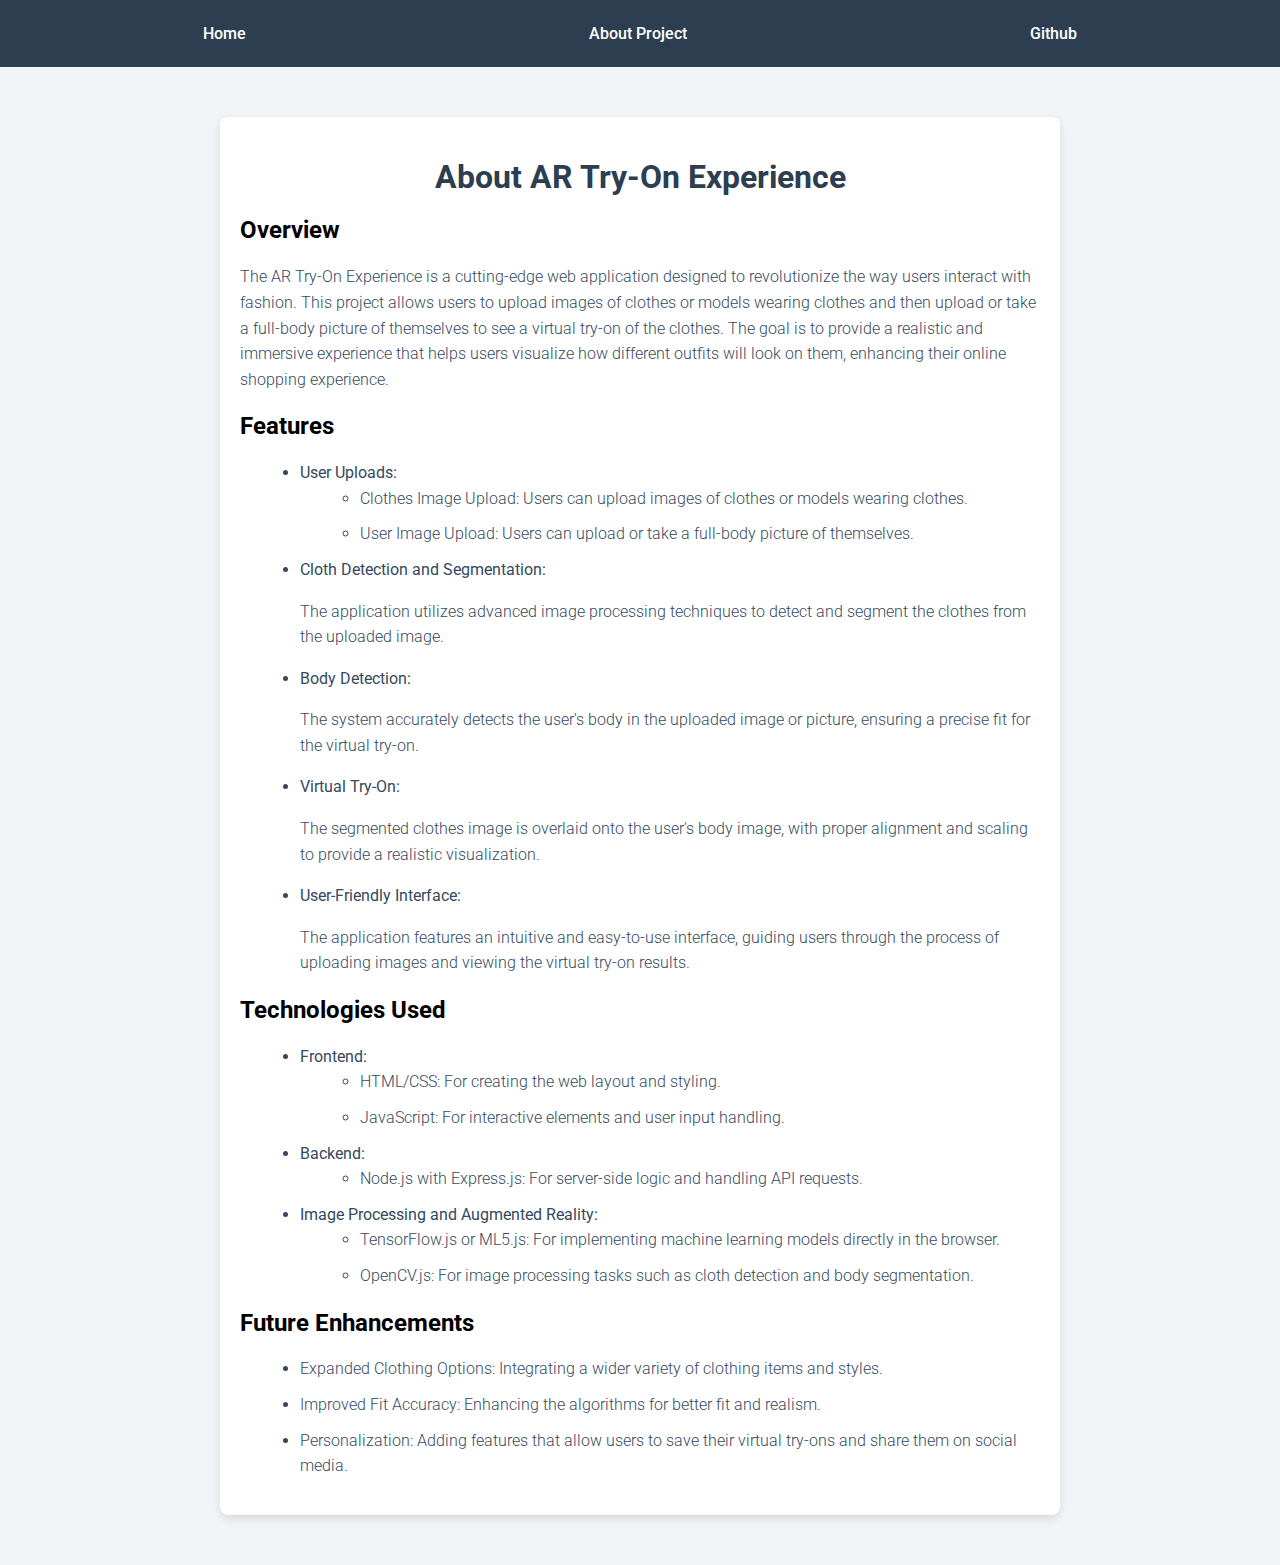
<file: about.html>
<!DOCTYPE html>
<html lang="en">
<head>
    <meta charset="UTF-8">
    <meta name="viewport" content="width=device-width, initial-scale=1.0">
    <title>About - AR Try On</title>
    <link rel="stylesheet" href="style.css">
    <link href="https://fonts.googleapis.com/css2?family=Roboto:wght@300;400;500;700&display=swap" rel="stylesheet">
</head>
<body>
    <nav>
        <ul>
            <a href="index.html"><li>Home</li></a>
            <a href="about.html"><li>About Project</li></a>
            <a href=""><li>Github</li></a>
        </ul>
    </nav>
    <div class="about-container">
        <h1>About AR Try-On Experience</h1>
        <section>
            <h2>Overview</h2>
            <p>
                The AR Try-On Experience is a cutting-edge web application designed to revolutionize the way users interact with fashion. This project allows users to upload images of clothes or models wearing clothes and then upload or take a full-body picture of themselves to see a virtual try-on of the clothes. The goal is to provide a realistic and immersive experience that helps users visualize how different outfits will look on them, enhancing their online shopping experience.
            </p>
        </section>
        <section>
            <h2>Features</h2>
            <ul>
                <li><strong>User Uploads:</strong>
                    <ul>
                        <li>Clothes Image Upload: Users can upload images of clothes or models wearing clothes.</li>
                        <li>User Image Upload: Users can upload or take a full-body picture of themselves.</li>
                    </ul>
                </li>
                <li><strong>Cloth Detection and Segmentation:</strong>
                    <p>The application utilizes advanced image processing techniques to detect and segment the clothes from the uploaded image.</p>
                </li>
                <li><strong>Body Detection:</strong>
                    <p>The system accurately detects the user's body in the uploaded image or picture, ensuring a precise fit for the virtual try-on.</p>
                </li>
                <li><strong>Virtual Try-On:</strong>
                    <p>The segmented clothes image is overlaid onto the user's body image, with proper alignment and scaling to provide a realistic visualization.</p>
                </li>
                <li><strong>User-Friendly Interface:</strong>
                    <p>The application features an intuitive and easy-to-use interface, guiding users through the process of uploading images and viewing the virtual try-on results.</p>
                </li>
            </ul>
        </section>
        <section>
            <h2>Technologies Used</h2>
            <ul>
                <li><strong>Frontend:</strong>
                    <ul>
                        <li>HTML/CSS: For creating the web layout and styling.</li>
                        <li>JavaScript: For interactive elements and user input handling.</li>
                    </ul>
                </li>
                <li><strong>Backend:</strong>
                    <ul>
                        <li>Node.js with Express.js: For server-side logic and handling API requests.</li>
                    </ul>
                </li>
                <li><strong>Image Processing and Augmented Reality:</strong>
                    <ul>
                        <li>TensorFlow.js or ML5.js: For implementing machine learning models directly in the browser.</li>
                        <li>OpenCV.js: For image processing tasks such as cloth detection and body segmentation.</li>
                    </ul>
                </li>
            </ul>
        </section>
        <section>
            <h2>Future Enhancements</h2>
            <ul>
                <li>Expanded Clothing Options: Integrating a wider variety of clothing items and styles.</li>
                <li>Improved Fit Accuracy: Enhancing the algorithms for better fit and realism.</li>
                <li>Personalization: Adding features that allow users to save their virtual try-ons and share them on social media.</li>
            </ul>
        </section>
    </div>
</body>
</html>
</file>
<file: style.css>
body {
    font-family: 'Roboto', sans-serif;
    background-color: #f0f4f7;
    margin: 0;
    padding: 0;
}

nav {
    background-color: #2c3e50;
    padding: 1rem 2rem;
}

nav ul {
    display: flex;
    justify-content: space-around;
    list-style: none;
    margin: 0;
    padding: 0;
}

nav a {
    text-decoration: none;
    color: white;
    font-weight: 500;
    padding: 0.5rem 1rem;
}

nav a:hover {
    background-color: #34495e;
    border-radius: 4px;
}

.container {
    text-align: center;
    margin-top: 50px;
}

.upload-image {
    max-width: 100%;
    height: auto;
    opacity: 0.8;
    transition: opacity 0.5s ease-in-out;
}

.upload-image:hover {
    opacity: 1;
}

h3 {
    margin-top: 20px;
    color: #2c3e50;
    font-weight: 500;
    margin-left: 50px;
}

.about-container {
    max-width: 800px;
    margin: 50px auto;
    padding: 20px;
    background-color: #ffffff;
    border-radius: 8px;
    box-shadow: 0 4px 8px rgba(0, 0, 0, 0.1);
}

.about-container h1 {
    text-align: center;
    color: #2c3e50;
    margin-bottom: 20px;
}

.about-container p, .about-container ul {
    color: #34495e;
    font-weight: 300;
    line-height: 1.6;
}

.about-container ul {
    list-style-type: disc;
    margin-left: 20px;
}

.about-container ul li {
    margin-bottom: 10px;
}

.about-container ul li ul {
    list-style-type: circle;
    margin-left: 20px;
}

.section {
    margin-bottom: 30px;
    padding: 20px;
    background-color: #f9f9f9;
    border-radius: 8px;
}

.section h2 {
    color: #2c3e50;
    border-bottom: 2px solid #3498db;
    padding-bottom: 10px;
    margin-bottom: 15px;
}

.section ul {
    padding-left: 20px;
}

.section ul li {
    margin-bottom: 8px;
}

.section ul li strong {
    color: #2c3e50;
}

@media (max-width: 768px) {
    .about-container {
        padding: 15px;
        margin: 30px 15px;
    }
    
    .section {
        padding: 15px;
    }
}
</file>
